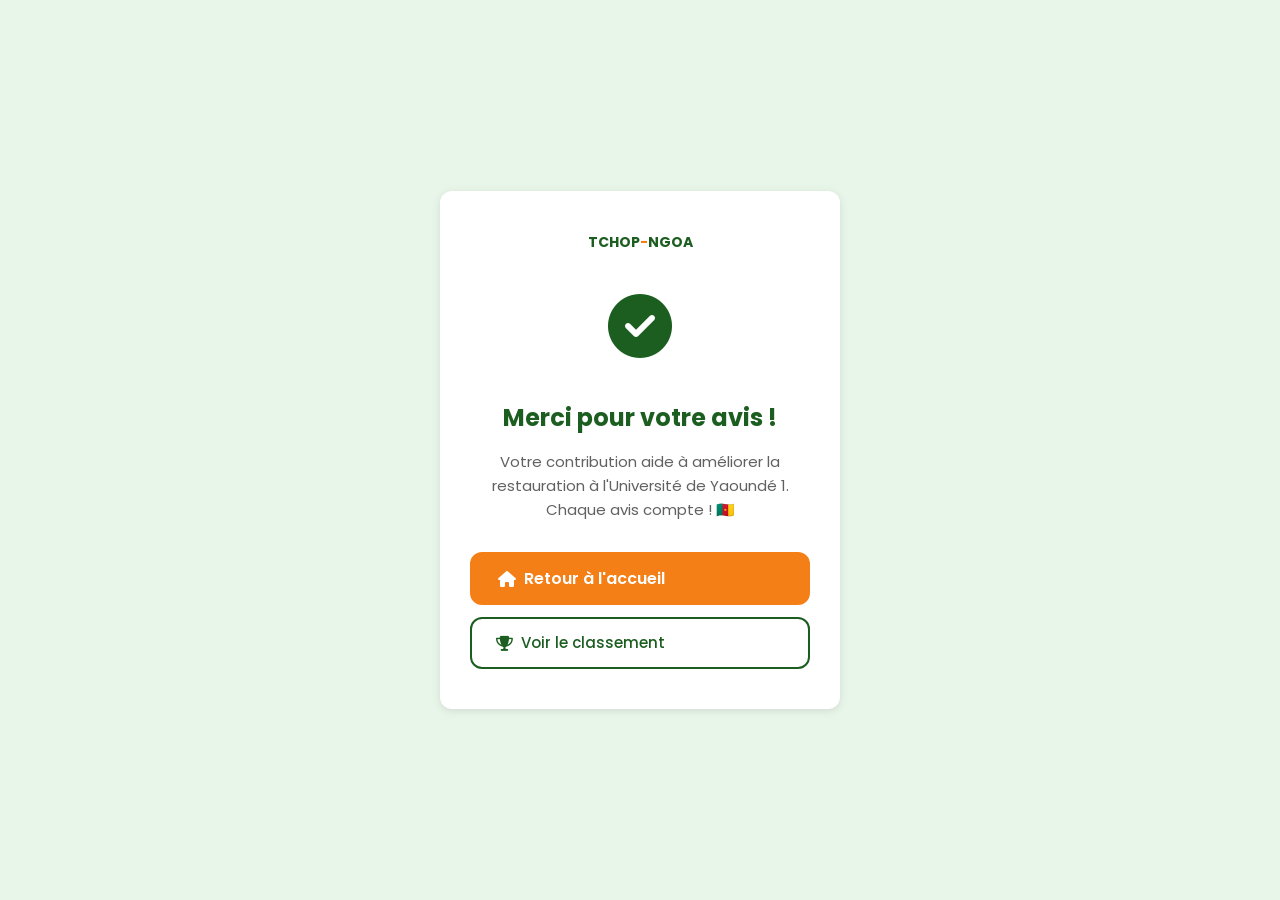
<file: merci.html>
<!DOCTYPE html>
<html lang="fr">
<head>
  <meta charset="UTF-8">
  <meta name="viewport" content="width=device-width, initial-scale=1.0">
  <title>TCHOP-NGOA | Merci !</title>
  <link rel="stylesheet" href="css/global.css">
  <link rel="stylesheet" href="https://cdnjs.cloudflare.com/ajax/libs/font-awesome/6.5.0/css/all.min.css">
  <link href="https://fonts.googleapis.com/css2?family=Poppins:wght@400;500;600;700&display=swap" rel="stylesheet">
  <style>
    body {
      display: flex;
      align-items: center;
      justify-content: center;
      min-height: 100vh;
      background: var(--vert-pale);
      text-align: center;
      padding: 20px;
    }
    .merci-card {
      background: var(--blanc);
      border-radius: var(--rayon);
      padding: 40px 30px;
      max-width: 400px;
      width: 100%;
      box-shadow: var(--ombre);
    }
    .merci-icon {
      font-size: 64px;
      color: var(--vert);
      margin-bottom: 20px;
      animation: bounce 0.6s ease;
    }
    @keyframes bounce {
      0% { transform: scale(0); }
      60% { transform: scale(1.2); }
      100% { transform: scale(1); }
    }
    .merci-titre {
      font-size: 24px;
      font-weight: 700;
      color: var(--vert);
      margin-bottom: 12px;
    }
    .merci-msg {
      font-size: 15px;
      color: var(--gris);
      margin-bottom: 30px;
      line-height: 1.6;
    }
    .merci-actions {
      display: flex;
      flex-direction: column;
      gap: 12px;
    }
    .logo-merci {
      font-size: 14px;
      font-weight: 700;
      color: var(--vert);
      margin-bottom: 24px;
    }
    .logo-merci span {
      color: var(--or);
    }
  </style>
</head>
<body>
  <div class="merci-card">
    <div class="logo-merci">TCHOP<span>-</span>NGOA</div>
    <div class="merci-icon">
      <i class="fas fa-check-circle"></i>
    </div>
    <h1 class="merci-titre">Merci pour votre avis !</h1>
    <p class="merci-msg">
      Votre contribution aide à améliorer la restauration à l'Université de Yaoundé 1. 
      Chaque avis compte ! 🇨🇲
    </p>
    <div class="merci-actions">
      <a href="index.html" class="btn-primary">
        <i class="fas fa-home"></i> Retour à l'accueil
      </a>
      <a href="classement.html" class="btn-secondary">
        <i class="fas fa-trophy"></i> Voir le classement
      </a>
    </div>
  </div>
</body>
</html>
</file>
<file: css/global.css>
/* ===== VARIABLES GLOBALES TCHOP-NGOA ===== */
:root {
  --vert: #1B5E20;
  --vert-clair: #2E7D32;
  --vert-pale: #E8F5E9;
  --or: #F57F17;
  --or-clair: #FFF8E1;
  --rouge: #B71C1C;
  --rouge-clair: #FFEBEE;
  --blanc: #FFFFFF;
  --gris-clair: #F5F5F5;
  --gris: #616161;
  --noir: #212121;
  --ombre: 0 2px 8px rgba(0,0,0,0.1);
  --rayon: 12px;
  --rayon-sm: 8px;
}

/* ===== RESET ===== */
* {
  margin: 0;
  padding: 0;
  box-sizing: border-box;
}

body {
  font-family: 'Poppins', sans-serif;
  background: var(--gris-clair);
  color: var(--noir);
  font-size: 16px;
  line-height: 1.6;
}

a {
  text-decoration: none;
  color: inherit;
}

/* ===== BOUTONS ===== */
.btn-primary {
  display: inline-flex;
  align-items: center;
  gap: 8px;
  background: var(--or);
  color: var(--blanc);
  padding: 14px 28px;
  border-radius: var(--rayon);
  font-size: 16px;
  font-weight: 600;
  border: none;
  cursor: pointer;
  transition: background 0.3s;
}

.btn-primary:hover {
  background: #E65100;
}

.btn-secondary {
  display: inline-flex;
  align-items: center;
  gap: 8px;
  background: transparent;
  color: var(--vert);
  padding: 12px 24px;
  border-radius: var(--rayon);
  font-size: 15px;
  font-weight: 500;
  border: 2px solid var(--vert);
  cursor: pointer;
  transition: all 0.3s;
}

.btn-secondary:hover {
  background: var(--vert);
  color: var(--blanc);
}

/* ===== TITRES DE SECTION ===== */
.section-title {
  font-size: 20px;
  font-weight: 600;
  color: var(--vert);
  margin-bottom: 20px;
  display: flex;
  align-items: center;
  gap: 10px;
}

/* ===== MESSAGE DE CHARGEMENT ===== */
.loading-msg {
  text-align: center;
  color: var(--gris);
  padding: 30px;
  font-size: 15px;
}

/* ===== FOOTER ===== */
.footer {
  background: var(--vert);
  color: var(--blanc);
  text-align: center;
  padding: 20px;
  font-size: 13px;
  margin-top: 40px;
}

.footer a {
  color: var(--or);
  font-weight: 500;
}

.footer p {
  margin: 4px 0;
}
</file>
